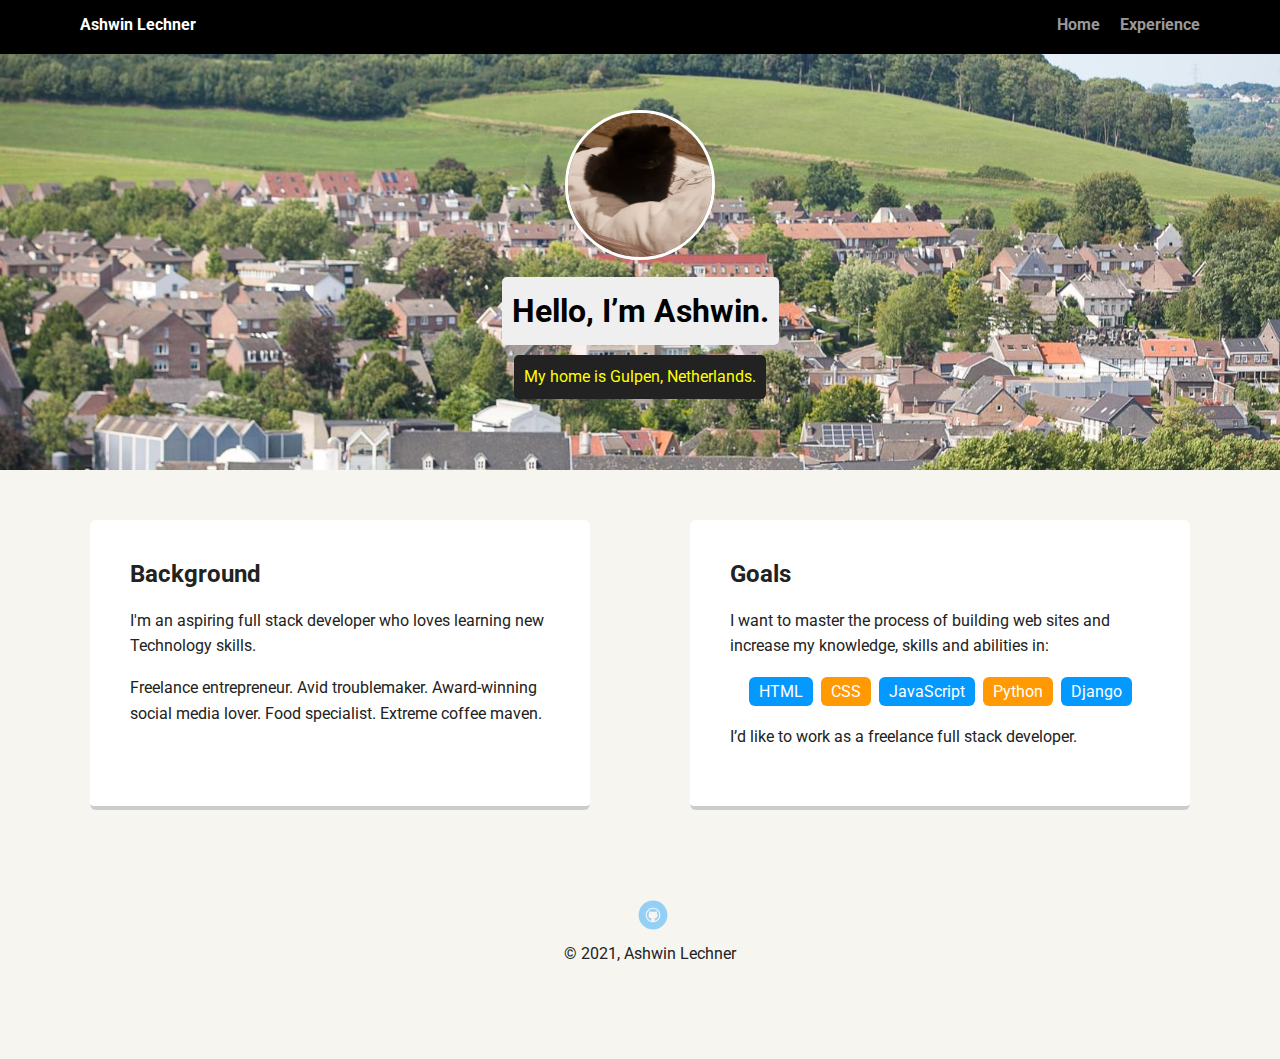
<file: index.html>
<!doctype html>
<html lang="en">
<head>
  <meta charset="utf-8">
  <title>Ashwin Lechner's Profile</title>
  <meta name="viewport" content="width=device-width, initial-scale=1.0">
  <link rel="stylesheet" href="styles.css">
  <link href="https://fonts.googleapis.com/css?family=Muli%7CRoboto:400,300,500,700,900" rel="stylesheet"></head>
  <body>

    <div class="main-nav">
        <ul class="nav">
          <li class="name">Ashwin Lechner</li>
          <li><a href="index.html">Home</a></li>
          <li><a href="experience.html">Experience</a></li>
        </ul>
    </div>

    <header>
      <img src="images/fluf.jpeg" alt="Picture of a dog" class="profile-image">
      <h1 class="tag name">Hello, I’m Ashwin.</h1>
      <p class="tag location">My home is Gulpen, Netherlands.</p>
    </header>

    <main class="flex">
      <div class="card">
        <h2>Background</h2>
        <p>I'm an aspiring full stack developer who loves learning new Technology skills.</p>
        <!-- credits to: https://www.bestrandoms.com/random-biography -->
        <p> Freelance entrepreneur. Avid troublemaker. Award-winning social media lover. Food specialist. Extreme coffee maven.</p>
      </div> 

      <div class="card">
        <h2>Goals</h2>
        <p>I want to master the process of building web sites and increase my knowledge, skills and abilities in:</p>
        <ul class="skills">
          <li>HTML</li>
          <li>CSS</li>
          <li>JavaScript</li>
          <li>Python</li>
          <li>Django</li>
        </ul>
        <p>I’d like to work as a freelance full stack developer.</p>
      </div> 

    </main>
    <footer>
      <ul>
        
        <li><a href="https://github.com/AshwinLechner" class="social github">Github</a></li>
      </ul>
      <p class="copyright">&copy; 2021, Ashwin Lechner</p>
    </footer>
  </body>
  </html>
</file>
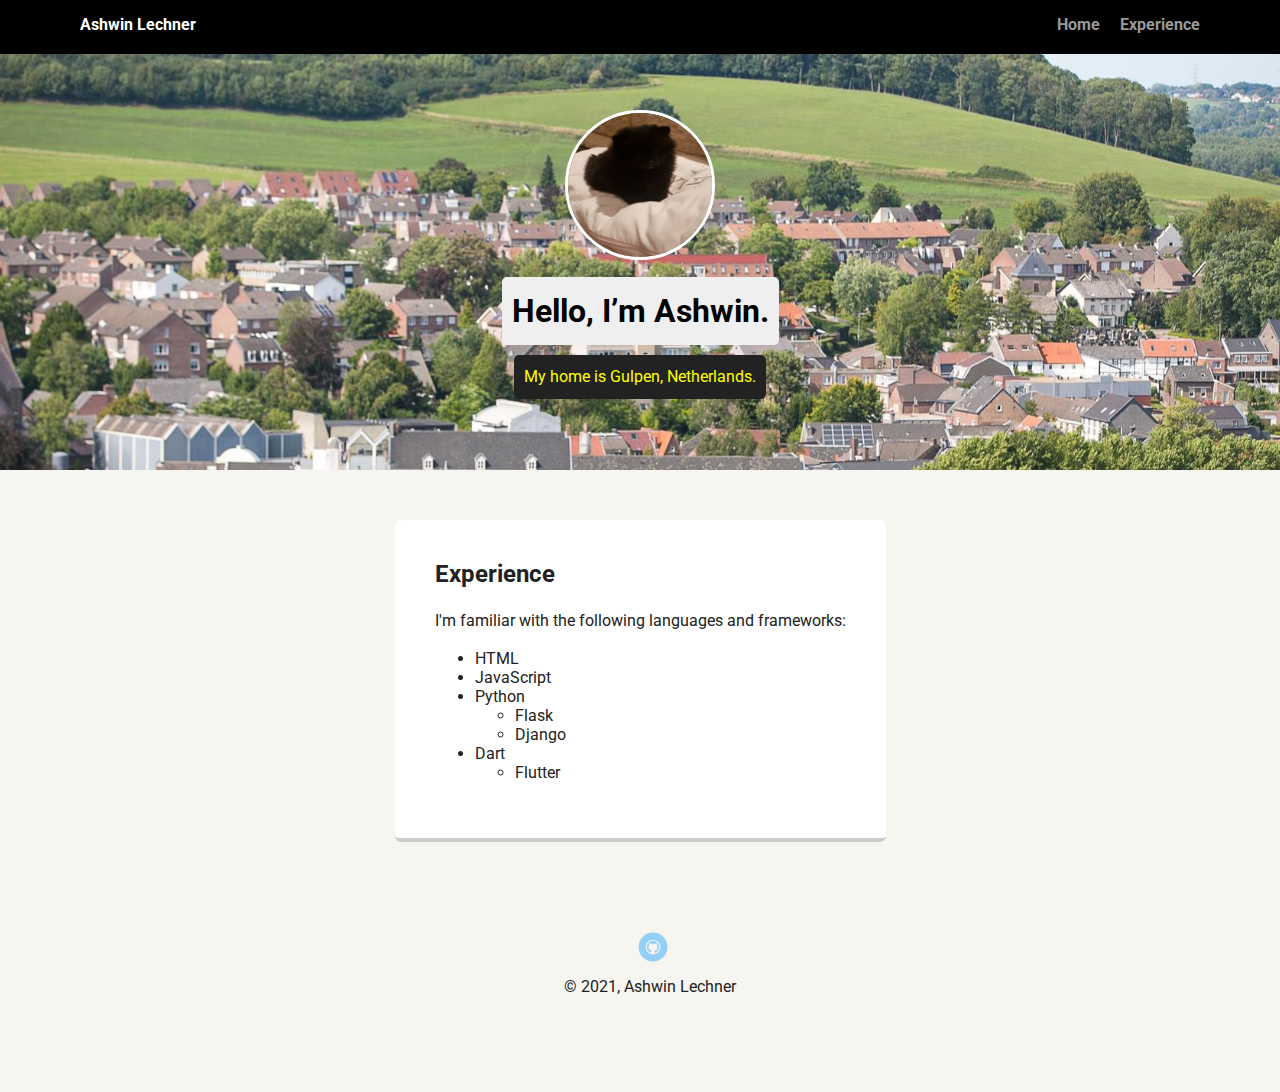
<file: experience.html>
<!doctype html>
<html lang="en">
<head>
  <meta charset="utf-8">
  <title>Ashwin Lechner's Profile</title>
  <meta name="viewport" content="width=device-width, initial-scale=1.0">
  <link rel="stylesheet" href="styles.css">
  <link href="https://fonts.googleapis.com/css?family=Muli%7CRoboto:400,300,500,700,900" rel="stylesheet"></head>
  <body>

    <div class="main-nav">
        <ul class="nav">
          <li class="name">Ashwin Lechner</li>
          <li><a href="index.html">Home</a></li>
          <li><a href="experience.html">Experience</a></li>
        </ul>
    </div>

    <header>
      <img src="images/fluf.jpeg" alt="Picture of a dog" class="profile-image">
      <h1 class="tag name">Hello, I’m Ashwin.</h1>
      <p class="tag location">My home is Gulpen, Netherlands.</p>
    </header>

    <main class="flex">
      <div class="card">
        <h2>Experience</h2>
        <p>I'm familiar with the following languages and frameworks:</p>
        <ul>
            <li>HTML</li>
            <li>JavaScript</li>
            <li>Python
                <ul>
                    <li>Flask</li>
                    <li>Django</li>
                </ul>
            </li>
            <li>Dart
            <ul>
                <li>Flutter</li>
            </ul>
        </li>
    </ul>
      </div> 


    </main>
    <footer>
      <ul>
        
        <li><a href="https://github.com/AshwinLechner" class="social github">Github</a></li>
      </ul>
      <p class="copyright">&copy; 2021, Ashwin Lechner</p>
    </footer>
  </body>
  </html>
</file>
<file: styles.css>
/* Global Layout Set-up */
* { 
  box-sizing: border-box;
}
  
body {
  margin: 0;
  padding: 0;
  text-align: center;
  font-family: 'Roboto', sans-serif;
  color: #222;
  background: #f7f5f0;
}
/* Link Styles */

a {
  text-decoration: none;
  color: #999;
}
a:hover {
  color: #6633ff;
}

/* Section Styles */

.main-nav {
  width: 100%;
  background: black;
  min-height: 30px;
  padding: 10px;
  position: fixed;
  text-align: center;
}
.nav {
  display: flex;
  justify-content: space-around;
  font-weight: 700;
  list-style-type: none;
  margin: 0 auto;
  padding: 0;
}

.nav .name {
    display: block;
    margin-right: auto;
    color: white;
}
.nav li {
  padding: 5px 10px 10px 10px;
}
.nav a {
  transition: all .5s;
}
.nav a:hover {
  color: white
}

header {
  text-align: center;
  background: url('images/gulpen.jpg') no-repeat top center ;
  background-size: cover;
  overflow: hidden;
  padding-top: 60px;
}
header {
  line-height: 1.5;
}
header .profile-image {
  margin-top: 50px;
  width: 150px;
  height: 150px;
  border-radius: 50%;
  border: 3px solid white;
  transition: all .5s;
}
header .profile-image:hover {
  transform: scale(1.2) rotate(5deg);
}
.tag {
  background-color: #efefef;
  color: black;
  padding: 10px;
  border-radius: 5px;
  display: table;
  margin: 10px auto;
} 
.location {
  background-color: #222;
  color: yellow;
}
.card {
  margin: 30px;
  padding: 20px 40px 40px;
  max-width: 500px;
  text-align: left;
  background: #fff;
  border-bottom: 4px solid #ccc;
  border-radius: 6px;
  transition: all .5s;
}
.card:hover {
  border-color: #ff99ff;
}

ul.skills {
  padding: 0;
  text-align: center;
}

.skills li {
  border-radius: 6px;
  display: inline-block;
  background: #ff9904;
  color: white;
  padding: 5px 10px;
  margin: 2px;
}

.skills li:nth-child(odd) {
  background: #0399ff;
}

footer {
  width: 100%;
  min-height: 30px;
  padding: 20px 0 40px 20px;
}

footer .copyright {
  top: -8px;
  font-size: .75em;
}

footer ul {
  list-style-type: none;
  margin: 0;
  padding: 0;
}

footer ul li {
  display: inline-block;
}

a.social {
  display: inline-block;
  text-indent: -9999px;
  margin-left: 5px;
  width: 30px;
  height: 30px;
  background-size: 30px 30px;
  opacity: .4;
  transition: all .5s;
}
a.twitter {
  background-image: url(images/twitter.svg);
}
a.linkedin {
  background-image: url(images/linkedin.svg);
}
a.github {
  background-image: url(images/github.svg);
}
a.social:hover {
  opacity: 1;
}
.clearfix {
  clear: both;
}

/* Styles for larger screens */
@media screen and (min-width: 720px) {
  
  .flex {
      display: -ms-flexbox;      /* TWEENER - IE 10 */
      display: flex; 
      max-width: 1200px;
      -ms-flex-pack: distribute;
      justify-content: space-around;
      margin: 0 auto;
  }

  header {
    min-height: 470px;
  }

  .nav {
    max-width: 1200px;
    padding: 0 30px;
  }


  main {
    padding-top: 20px;
  }

  main p {
    line-height: 1.6em;
  }

  footer {
    font-size: 1.3em;
    max-width: 1200px;
    margin: 40px auto;
  }

}
</file>
